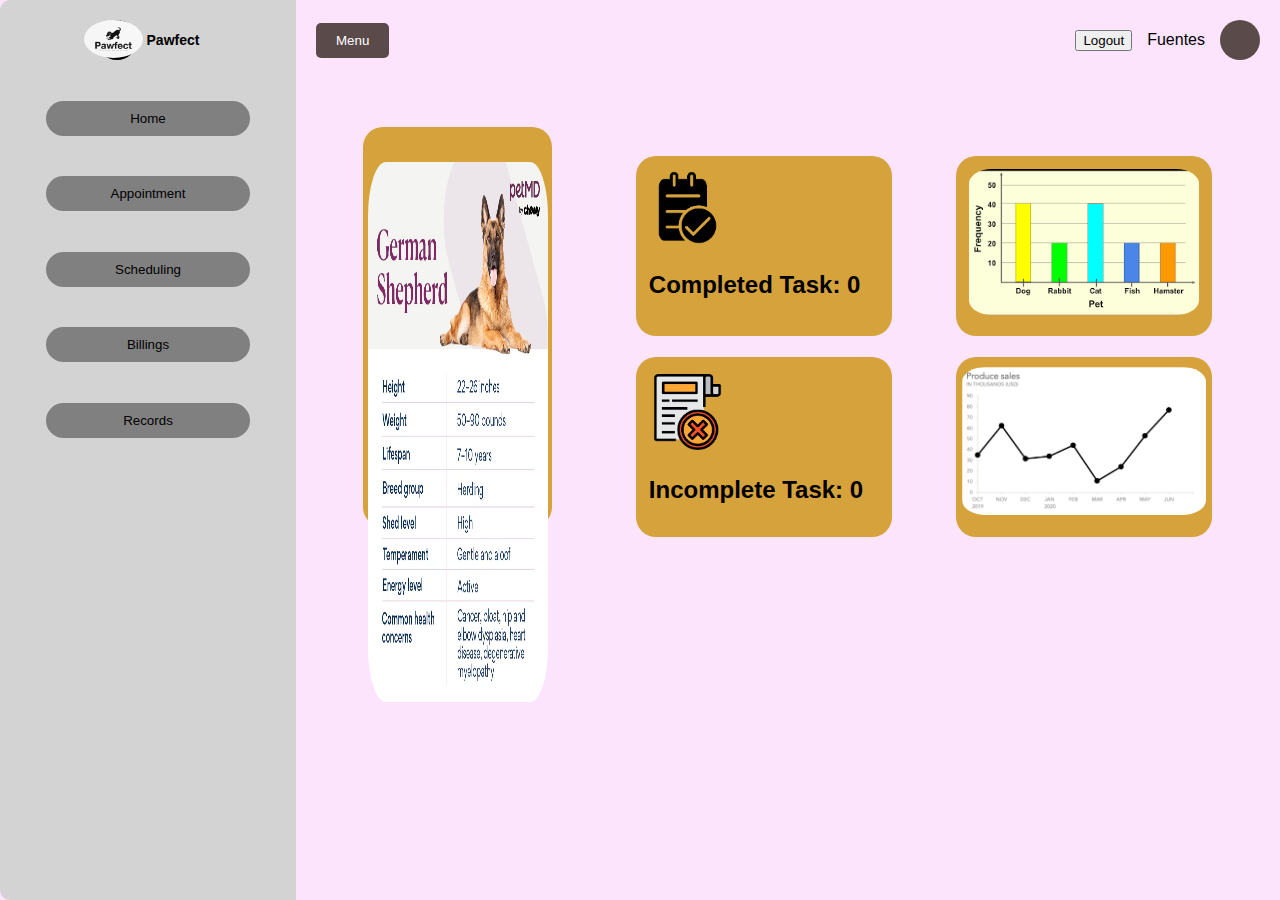
<file: dashboard.html>
<!DOCTYPE html>
<html lang="en">
<head>
    <meta charset="UTF-8">
    <meta name="viewport" content="width=device-width, initial-scale=1.0">
    <title>Dashboard</title>
    <link rel="stylesheet" href="dashboard.css">
</head>
<body>
    
    <div class="container">
        <!-- Sidebar -->
        <div class="sidebar" id="sidebar">
            <div class="logo">
                <div class="logo-circle"><a href="index.html"><img src="Logo.png" id="logo"></a></div>
                <div class="logo-name">Pawfect</div>
            </div>
            <button class="menu-button">Home</button>
            <button class="menu-button">Appointment</button>
            <button class="menu-button">Scheduling</button>
            <button class="menu-button">Billings</button>
            <button class="menu-button">Records</button>
        </div>

        <!-- Main Content -->
        <div class="main-content" id="main-content">
            <!-- Header -->
            <div class="header">
                <button class="toggle-sidebar" id="toggle-sidebar">Menu</button>
                <div class="user-info">
                    <a href="login.html"><button>Logout</button></a>
                    <span>Fuentes</span>
                    <div class="user-circle"></div>
                </div>
            </div>

            <!-- Grid Content -->
            <div class="grid">
                <div class="grid-item1"></div>
                    <div class="Status">
                        <img src="Info.avif" id="info">
                    </div>
                <div class="grid-item2"></div>
                    <div class="Order">
                        <img src="Completedorderlogo-removebg-preview.png" id="order">
                    </div>
                    <p id="orderP">
                        <b>Completed Task: 0</b>
                    </p>
                <div class="grid-item3"></div>
                <div class="InOrder">
                    <img src="Incompleteorderlogo-removebg-preview.png" id="inorder">
                </div>
                <p id="inorderP">
                    <b>Incomplete Task: 0</b>
                </p>
                <div class="grid-item4"></div>
                    <div class="graph">
                        <img src="Graph.png" id="graph">
                    </div>
                <div class="grid-item5"></div>
                    <div class="revenue">
                        <img src="produce_monthly.png" id="monthly">
                    </div>
            </div>
        </div>
    </div>
</body>
<script src="dashboard.js"></script>
</html>
</file>
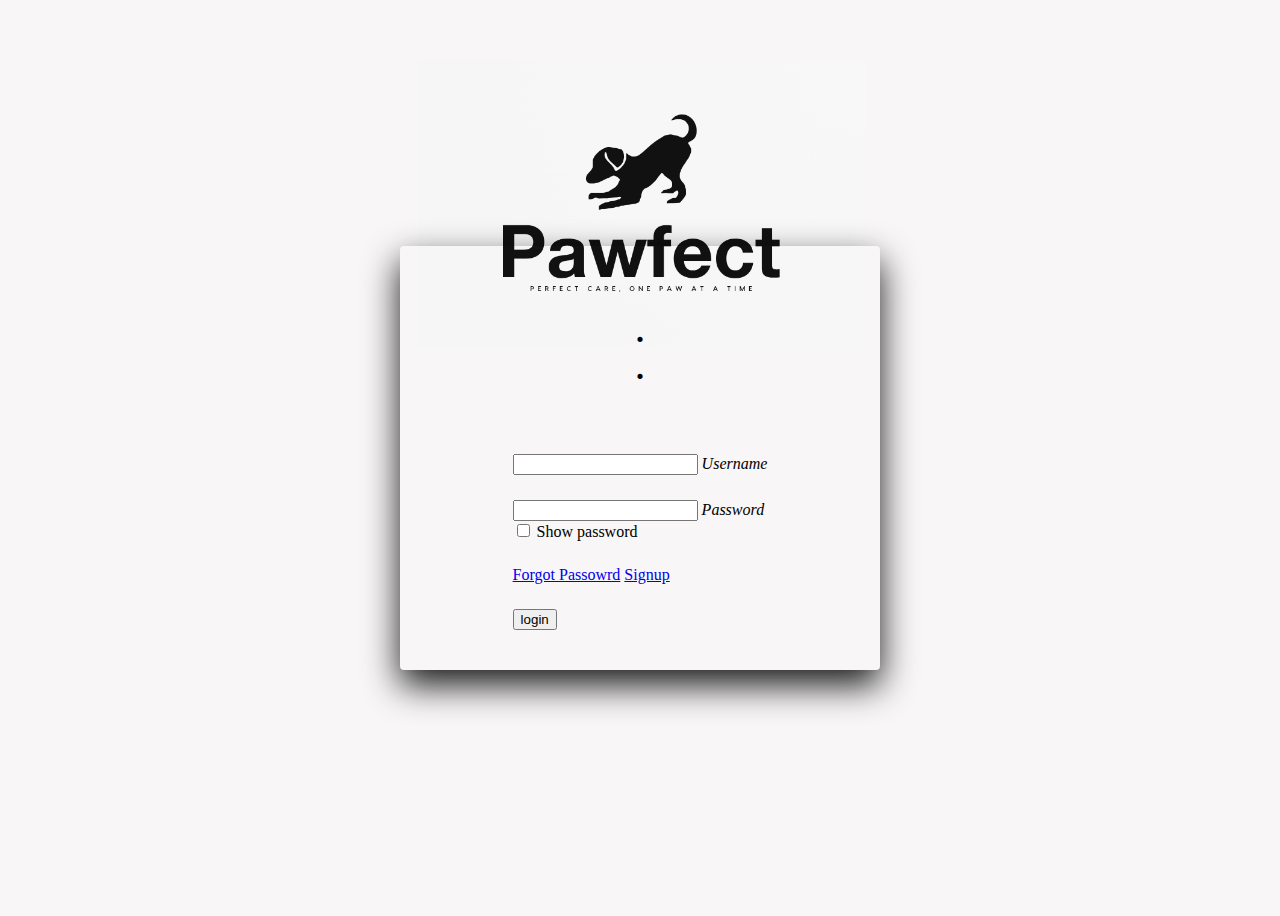
<file: login.html>
<!DOCTYPE html>
<html lang="en">
<head>
    <meta charset="UTF-8">
    <meta name="viewport" content="width=device-width, initial-scale=1.0">
    <link rel="stylesheet" href="login.css">
    <title>Login</title>
</head>
<body>
    
  <a href="index.html"><img src="Logo.png" id="logo"></a>
    <div class="body">
    <div class="signin">
        <div class="content">
          <h2>. <br> .</h2>
          <div class="form">
            <div class="inputbox">
              <input type="text" required />
              <i>Username</i>
            </div>
            <div class="inputbox">            
              <input type="password" id="pwd" required />
              <i>Password</i> <br>          
              <input type="checkbox" id="chk"> Show password
              
            </div>
            <div class="links">
              <a href="#">Forgot Passowrd</a>
              <a href="#">Signup</a>
            </div>
            <div class="inputbox">
               <a href="dashboard.html"><input type="submit" value="login"></a>
            </div>
          </div>
      </div>




</body>
<script src="login.js"></script>
</html>
</file>
<file: dashboard.css>
body {
    margin: 0;
    font-family: Arial, sans-serif;
    background-color: #fce4fc;
}

.container {
    display: flex;
    height: 100vh;
}

img{
    position: absolute;
    width: 4.6%;
    border-radius: 50%;
    margin-left: -1%;
}

/* Sidebar */
.sidebar {
    width: 20%;
    background-color: #d3d3d3; 
    padding: 20px;
    display: flex;
    flex-direction: column;
    align-items: center;
    gap: 15px;
    border-radius: 10px 0 0 10px;
    transition: width 0.3s ease;
}

.sidebar.hidden {
    width: 0;
    padding: 0;
    overflow: hidden;
}

.sidebar .logo {
    display: flex;
    align-items: center;
    gap: 10px;
    transition: opacity 0.3s ease;
}

.sidebar.hidden .logo {
    opacity: 0;
}

.logo-circle {
    width: 40px;
    height: 40px;
    background-color: #000;
    border-radius: 50%;
}

.logo-name {
    font-size: 14px;
    font-weight: bold;
}

.menu-button {
    margin-top: 10%;
    width: 80%;
    padding: 10px;
    background-color: #808080;
    border: none;
    border-radius: 20px;
    cursor: pointer;
    text-align: center;
}

.menu-button:hover {
    background-color: #a0a0a0;
}

/* Main Content */
.main-content {
    flex: 1;
    padding: 20px;
    display: flex;
    flex-direction: column;
    gap: 20px;
    transition: margin-left 0.3s ease;
}

.main-content.without-sidebar {
    margin-left: 0;
}

.header {
    display: flex;
    justify-content: space-between;
    align-items: center;
    gap: 15px;
}

.header .toggle-sidebar {
    padding: 10px 20px;
    background-color: #5a4a4a;
    color: white;
    border: none;
    border-radius: 5px;
    cursor: pointer;
}

.header .user-info {
    display: flex;
    align-items: center;
    gap: 15px;
}

.header .user-circle {
    width: 40px;
    height: 40px;
    background-color: #5a4a4a;
    border-radius: 50%;
}

.grid-item1 {
    background-color: #d6a23b;
    border-radius: 20px;
    height: 400px;
    width: 20%;
    margin-left: 5%;
    margin-top: 5%;
}

#info{
    width: 14%;
    height: 60%;
    border-radius: 10%;
    margin-top: -28.5%;
    margin-left: 4.1%;
}

.grid-item2{
    position: absolute;
    background-color: #d6a23b;
    border-radius: 20px;
    height: 180px;
    width: 20%;
    margin-left: 25%;
    margin-top: -29%;
}

#order{
    position: absolute;
    width: 6%;
    border-radius: 10%;
    margin-top: -28%;
    margin-left: 26%;
}

#orderP{
    position: absolute;
    font-size: 150%;
    margin-top: -20%;
    margin-left: 26%;
}

.grid-item3{
    position: absolute;
    background-color: #d6a23b;
    border-radius: 20px;
    height: 180px;
    width: 20%;
    margin-left: 25%;
    margin-top: -13.3%;
}

#inorder{
    position: absolute;
    width: 6%;
    border-radius: 10%;
    margin-top: -12%;
    margin-left: 26%;
}

#inorderP{
    position: absolute;
    font-size: 150%;
    margin-top: -4%;
    margin-left: 26%;
}

.grid-item4{
    position: absolute;
    background-color: #d6a23b;
    border-radius: 20px;
    height: 180px;
    width: 20%;
    margin-left: 50%;
    margin-top: -29%;
}

#graph{
    position: absolute;
    width: 18%;
    margin-top: -28%;
    margin-left: 51%;
    border-radius: 10%;
}

.grid-item5{
    position: absolute;
    background-color: #d6a23b;
    border-radius: 20px;
    height: 180px;
    width: 20%;
    margin-left: 50%;
    margin-top: -13.3%;
}

.grid-item5{
    position: absolute;
    background-color: #d6a23b;
    border-radius: 20px;
    height: 180px;
    width: 20%;
    margin-left: 50%;
    margin-top: -13.3%;
}

#monthly{
    position: absolute;
    width: 19%;
    margin-top: -12.5%;
    margin-left: 50.5%;
    border-radius: 10%;
}
</file>
<file: login.css>
body{
  background-color: rgb(248, 246, 246);
}

.body {

    display: flex;
    justify-content: center;
    align-items: center;
    min-height: 100vh;
  }

  img{
    position: absolute;
    z-index: 100;
    width: 35%;
    margin-left: 32%;
    margin-top: 4%;
  }
  
  .signin {
    position: absolute;
    width: 400px;
    z-index: 1000;
    display: flex;
    justify-content: center;
    align-items: center;
    padding: 40px;
    border-radius: 4px;
    box-shadow: 0 15px 35px rgba(0, 0, 0, 0.9);
  
  }
  
  .signin .content {
    position: relative;
    width: auto;
    display: flex;
    justify-content: center;
    align-items: center;
    flex-direction: column;
    gap: 40px;
  }
  
  .signin .content h2 {
    font-size: 2em;
    color: rgb(0, 0, 0);
    text-transform: uppercase;
  }
  
  .signin .content .form {
    width: 100%;
    display: flex;
    flex-direction: column;
    gap: 25px;
  }
  
  .signin .content .form .inputbox {
    position: relative;
    width: 100%;
  }
</file>
